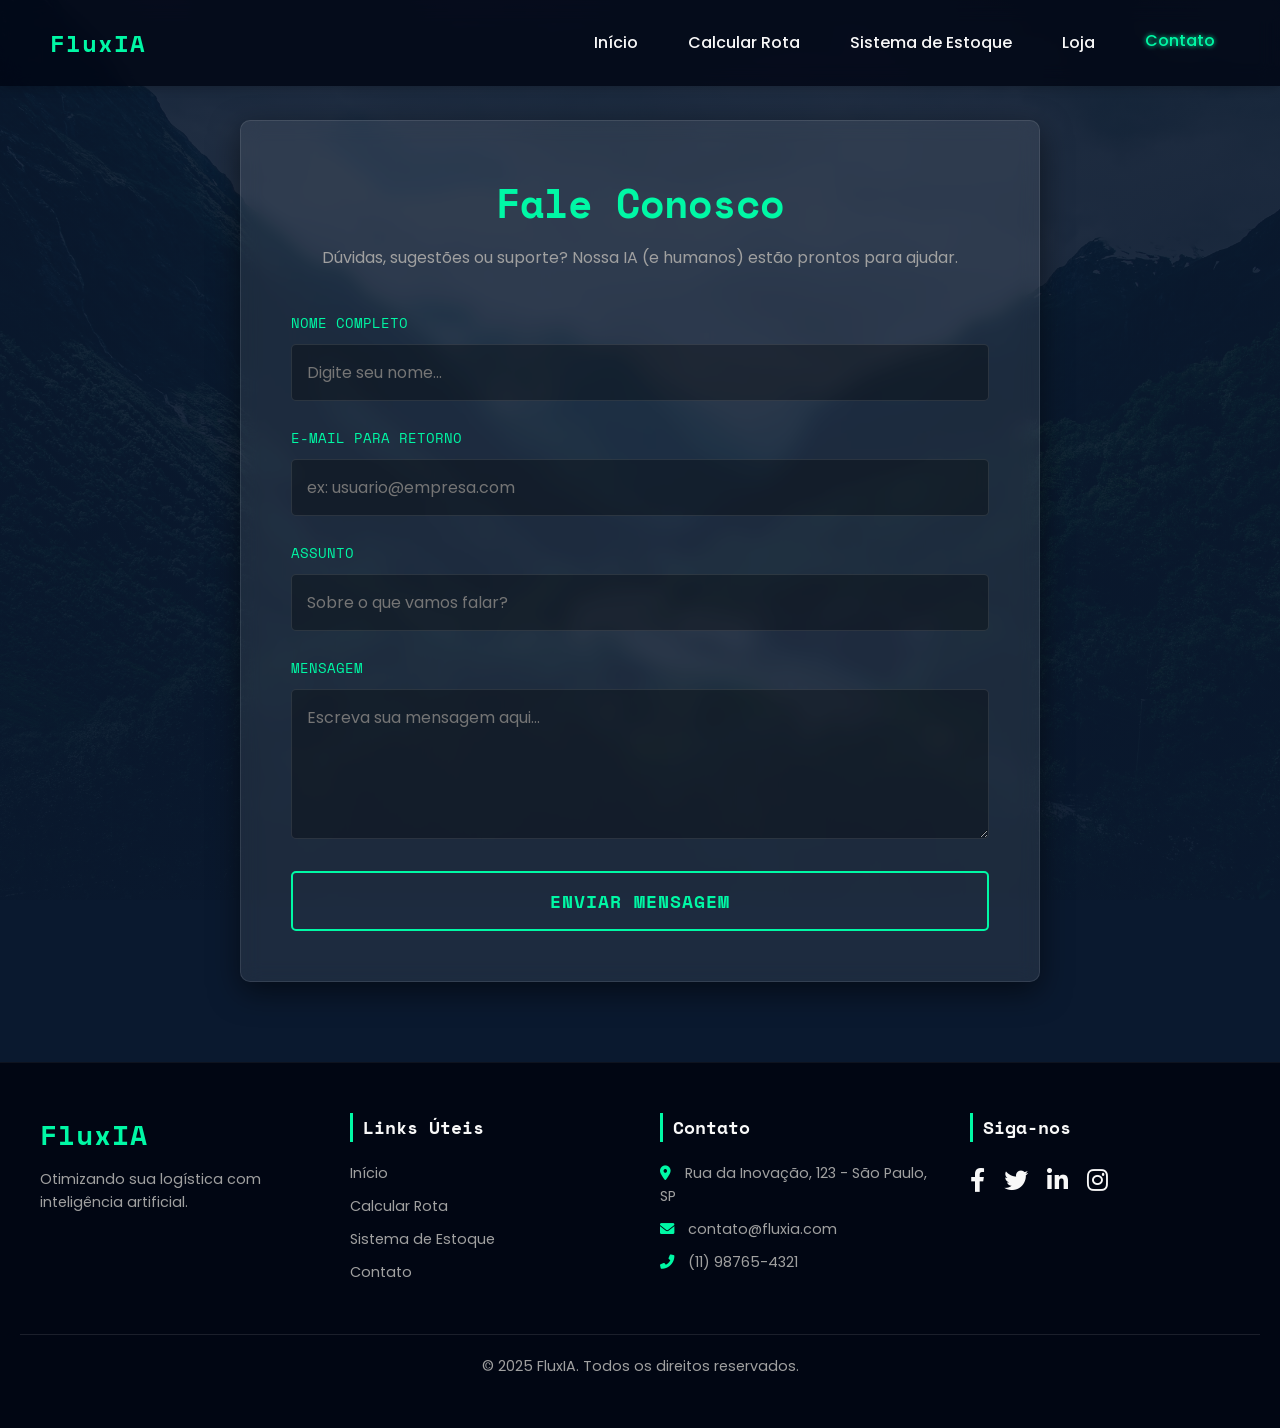
<file: contato.html>
<!DOCTYPE html>
<html lang="pt-br">

<head>
    <meta charset="UTF-8">
    <meta name="viewport" content="width=device-width, initial-scale=1.0">
    <title>Fale Conosco - FluxIA</title>
    
    <link rel="preconnect" href="https://fonts.googleapis.com">
    <link rel="preconnect" href="https://fonts.gstatic.com" crossorigin>
    <link href="https://fonts.googleapis.com/css2?family=Space+Mono:wght@400;700&family=Poppins:wght@400;500;600&display=swap" rel="stylesheet">
    <link rel="stylesheet" href="https://cdnjs.cloudflare.com/ajax/libs/font-awesome/6.0.0-beta3/css/all.min.css">
    
    <style>
        :root {
            /* Mesma paleta do Fluxiainicio */
            --dark-bg: #010613;
            --primary-color: #00F8A5; /* Verde vibrante */
            --secondary-color: #E6E6E6;
            --text-light: #F8F8F8;
            --text-muted: #A0A0A0;
            --card-bg: rgba(255, 255, 255, 0.08);
            --header-bg: rgba(1, 6, 19, 0.8);
            --main-bg-color: #0A192F;
        }

        /* Reset & Global Styles */
        html { scroll-behavior: smooth; }

        * {
            margin: 0;
            padding: 0;
            box-sizing: border-box;
            font-family: 'Poppins', sans-serif;
        }

        body {
            background-color: var(--main-bg-color);
            color: var(--text-light);
            overflow-x: hidden;
            line-height: 1.6;
            display: flex;
            flex-direction: column;
            min-height: 100vh;
            /* Opcional: Adicionar a imagem de fundo suavemente como no início */
            background-image: linear-gradient(rgba(10, 25, 47, 0.9), rgba(10, 25, 47, 0.95)), url('imagemfundo.jpg');
            background-size: cover;
            background-attachment: fixed;
            background-position: center;
        }

        /* Header & Navigation (Idêntico ao Início) */
        header {
            background-color: var(--header-bg);
            backdrop-filter: blur(10px);
            display: flex;
            justify-content: space-between;
            align-items: center;
            padding: 20px 50px;
            position: fixed;
            top: 0;
            left: 0;
            width: 100%;
            z-index: 100;
            box-shadow: 0 2px 10px rgba(0, 0, 0, 0.2);
        }

        .logo {
            font-family: 'Space Mono', monospace;
            font-size: 24px;
            font-weight: 700;
            color: var(--primary-color);
            text-decoration: none;
            letter-spacing: 1px;
        }

        nav { display: flex; gap: 20px; }

        nav a {
            text-decoration: none;
            color: var(--text-light);
            font-weight: 500;
            padding: 10px 15px;
            transition: all 0.3s ease;
        }

        nav a:hover, nav a.active {
            color: var(--primary-color);
            transform: translateY(-2px);
            text-shadow: 0 0 5px var(--primary-color);
        }

        /* Conteúdo Principal */
        main {
            padding-top: 120px; /* Espaço para o header fixo */
            padding-bottom: 80px;
            padding-left: 20px;
            padding-right: 20px;
            flex: 1;
            display: flex;
            justify-content: center;
            align-items: center;
        }

        .contact-container {
            width: 100%;
            max-width: 800px;
            background-color: var(--card-bg);
            backdrop-filter: blur(10px);
            border: 1px solid rgba(255, 255, 255, 0.1);
            border-radius: 10px;
            padding: 50px;
            box-shadow: 0 10px 30px rgba(0, 0, 0, 0.5);
            animation: slideInUp 0.8s ease-out;
            position: relative;
        }
        
        /* Borda brilhante suave ao passar o mouse, similar aos cards do início */
        .contact-container:hover {
            border: 1px solid rgba(0, 248, 165, 0.3);
        }

        .contact-container h1 {
            font-family: 'Space Mono', monospace;
            font-size: 2.5rem;
            color: var(--primary-color);
            text-align: center;
            margin-bottom: 10px;
        }
        
        .contact-container p.subtitle {
            text-align: center;
            color: var(--text-muted);
            margin-bottom: 40px;
            font-size: 1rem;
        }

        .form-group { margin-bottom: 25px; }

        .form-group label {
            display: block;
            margin-bottom: 10px;
            font-weight: 500;
            color: var(--primary-color);
            font-family: 'Space Mono', monospace;
            font-size: 0.9rem;
        }

        .form-group input,
        .form-group textarea {
            width: 100%;
            padding: 15px;
            font-size: 1rem;
            border: 1px solid rgba(255, 255, 255, 0.1);
            border-radius: 5px;
            background-color: rgba(0, 0, 0, 0.3); /* Fundo mais escuro para input */
            color: var(--text-light);
            transition: all 0.3s ease;
            font-family: 'Poppins', sans-serif;
        }

        .form-group input:focus,
        .form-group textarea:focus {
            outline: none;
            border-color: var(--primary-color);
            box-shadow: 0 0 10px rgba(0, 248, 165, 0.2);
            background-color: rgba(0, 0, 0, 0.5);
        }

        .form-group textarea { 
            min-height: 150px; 
            resize: vertical;
        }

        button.submit-btn {
            cursor: pointer;
            background: transparent;
            color: var(--primary-color);
            border: 2px solid var(--primary-color);
            font-family: 'Space Mono', monospace;
            font-weight: 700;
            padding: 15px 30px;
            border-radius: 5px;
            width: 100%;
            font-size: 1.1rem;
            transition: all 0.3s ease;
            text-transform: uppercase;
            letter-spacing: 1px;
        }

        button.submit-btn:hover {
            background-color: var(--primary-color);
            color: var(--dark-bg);
            box-shadow: 0 0 15px var(--primary-color);
            transform: translateY(-3px);
        }
        
        /* Feedback Messages */
        #feedbackMessage {
            margin-top: 20px;
            padding: 15px;
            border-radius: 5px;
            text-align: center;
            font-weight: 600;
            display: none; 
            font-family: 'Space Mono', monospace;
        }
        
        .success { background-color: rgba(40, 167, 69, 0.2); color: #28a745; border: 1px solid #28a745; }
        .error { background-color: rgba(220, 53, 69, 0.2); color: #dc3545; border: 1px solid #dc3545; }

        /* Animação de entrada */
        @keyframes slideInUp {
            from { transform: translateY(30px); opacity: 0; }
            to { transform: translateY(0); opacity: 1; }
        }

        /* Footer (Idêntico ao Início) */
        footer {
            background-color: var(--dark-bg);
            color: var(--text-muted);
            padding: 50px 20px;
            font-size: 0.9rem;
            border-top: 1px solid rgba(255, 255, 255, 0.05);
        }

        .footer-container {
            display: flex;
            flex-wrap: wrap;
            justify-content: space-between;
            align-items: flex-start;
            max-width: 1200px;
            margin: 0 auto;
            gap: 40px;
        }

        .footer-logo, .footer-links, .footer-contact, .footer-social {
            flex: 1;
            min-width: 200px;
        }

        .footer-logo .logo {
            font-size: 28px;
            color: var(--primary-color);
            margin-bottom: 10px;
            display: block;
        }

        .footer-links h4, .footer-contact h4, .footer-social h4 {
            color: var(--text-light);
            font-family: 'Space Mono', monospace;
            font-size: 1.1rem;
            margin-bottom: 20px;
            border-left: 3px solid var(--primary-color);
            padding-left: 10px;
        }

        .footer-links ul { list-style: none; }
        .footer-links li { margin-bottom: 10px; }

        .footer-links a {
            text-decoration: none;
            color: var(--text-muted);
            transition: color 0.3s ease;
        }

        .footer-links a:hover { color: var(--primary-color); }

        .footer-contact p { margin-bottom: 10px; }
        .footer-contact i { margin-right: 10px; color: var(--primary-color); }

        .footer-social a {
            color: var(--text-light);
            font-size: 1.5rem;
            margin-right: 15px;
            transition: color 0.3s ease, transform 0.3s ease;
        }

        .footer-social a:hover {
            color: var(--primary-color);
            transform: translateY(-3px);
        }

        .footer-bottom {
            text-align: center;
            margin-top: 40px;
            padding-top: 20px;
            border-top: 1px solid rgba(255, 255, 255, 0.1);
            color: var(--text-muted);
        }

        /* Responsividade */
        @media (max-width: 768px) {
            header {
                padding: 15px 20px;
                flex-direction: column;
                gap: 15px;
            }
            .contact-container { padding: 30px 20px; }
            .hero-title { font-size: 3rem; }
        }
    </style>
</head>

<body>
    <header>
        <a href="Fluxiainicio.html" class="logo">FluxIA</a>
        <nav>
            <a href="Fluxiainicio.html">Início</a>
            <a href="calcular rotas.html">Calcular Rota</a>
            <a href="estoque.html">Sistema de Estoque</a>
            <a href="loja.html">Loja</a>
            <a href="contato.html" class="active">Contato</a>
        </nav>
    </header>

    <main>
        <div class="contact-container">
            <h1>Fale Conosco</h1>
            <p class="subtitle">Dúvidas, sugestões ou suporte? Nossa IA (e humanos) estão prontos para ajudar.</p>
            
            <form action="https://formspree.io/f/xyznwlwo" method="POST" id="contactForm">
                
                <div class="form-group">
                    <label for="name">NOME COMPLETO</label>
                    <input type="text" id="name" name="Nome" placeholder="Digite seu nome..." required>
                </div>
                
                <div class="form-group">
                    <label for="email">E-MAIL PARA RETORNO</label>
                    <input type="email" id="email" name="_replyto" placeholder="ex: usuario@empresa.com" required>
                </div>
                
                <div class="form-group">
                    <label for="subject">ASSUNTO</label>
                    <input type="text" id="subject" name="Assunto" placeholder="Sobre o que vamos falar?" required>
                </div>

                <div class="form-group">
                    <label for="message">MENSAGEM</label>
                    <textarea id="message" name="Mensagem" placeholder="Escreva sua mensagem aqui..." required></textarea>
                </div>
                
                <button type="submit" class="submit-btn">ENVIAR MENSAGEM</button>
            </form>
            
            <div id="feedbackMessage"></div>
        </div>
    </main>

    <footer>
        <div class="footer-container">
            <div class="footer-logo">
                <a href="#" class="logo">FluxIA</a>
                <p>Otimizando sua logística com inteligência artificial.</p>
            </div>
            <div class="footer-links">
                <h4>Links Úteis</h4>
                <ul>
                    <li><a href="Fluxiainicio.html">Início</a></li>
                    <li><a href="calcular rotas.html">Calcular Rota</a></li>
                    <li><a href="estoque.html">Sistema de Estoque</a></li>
                    <li><a href="contato.html">Contato</a></li>
                </ul>
            </div>
            <div class="footer-contact">
                <h4>Contato</h4>
                <p><i class="fas fa-map-marker-alt"></i> Rua da Inovação, 123 - São Paulo, SP</p>
                <p><i class="fas fa-envelope"></i> contato@fluxia.com</p>
                <p><i class="fas fa-phone-alt"></i> (11) 98765-4321</p>
            </div>
            <div class="footer-social">
                <h4>Siga-nos</h4>
                <a href="#"><i class="fab fa-facebook-f"></i></a>
                <a href="#"><i class="fab fa-twitter"></i></a>
                <a href="#"><i class="fab fa-linkedin-in"></i></a>
                <a href="#"><i class="fab fa-instagram"></i></a>
            </div>
        </div>
        <div class="footer-bottom">
            © 2025 FluxIA. Todos os direitos reservados.
        </div>
    </footer>
   
    <script>
        document.addEventListener('DOMContentLoaded', () => {
            const form = document.getElementById('contactForm');
            const feedbackMessage = document.getElementById('feedbackMessage');
            
            const urlParams = new URLSearchParams(window.location.search);
            if (urlParams.get('submitted') === 'true') {
                feedbackMessage.textContent = 'Mensagem enviada com sucesso! Agradecemos o seu contato.';
                feedbackMessage.className = 'success';
                feedbackMessage.style.display = 'block';
                history.replaceState(null, '', window.location.pathname);
            }
            
            form.addEventListener('submit', function() {
                if (form.action.includes('SEU_ID_DO_FORMSPREE_PARA_YURI')) {
                    feedbackMessage.textContent = 'ERRO: Por favor, configure o ID do Formspree.';
                    feedbackMessage.className = 'error';
                } else {
                    feedbackMessage.textContent = 'Processando envio...';
                    feedbackMessage.className = 'success';
                }
                feedbackMessage.style.display = 'block';
            });
        });
    </script>
</body>

</html>
</file>
